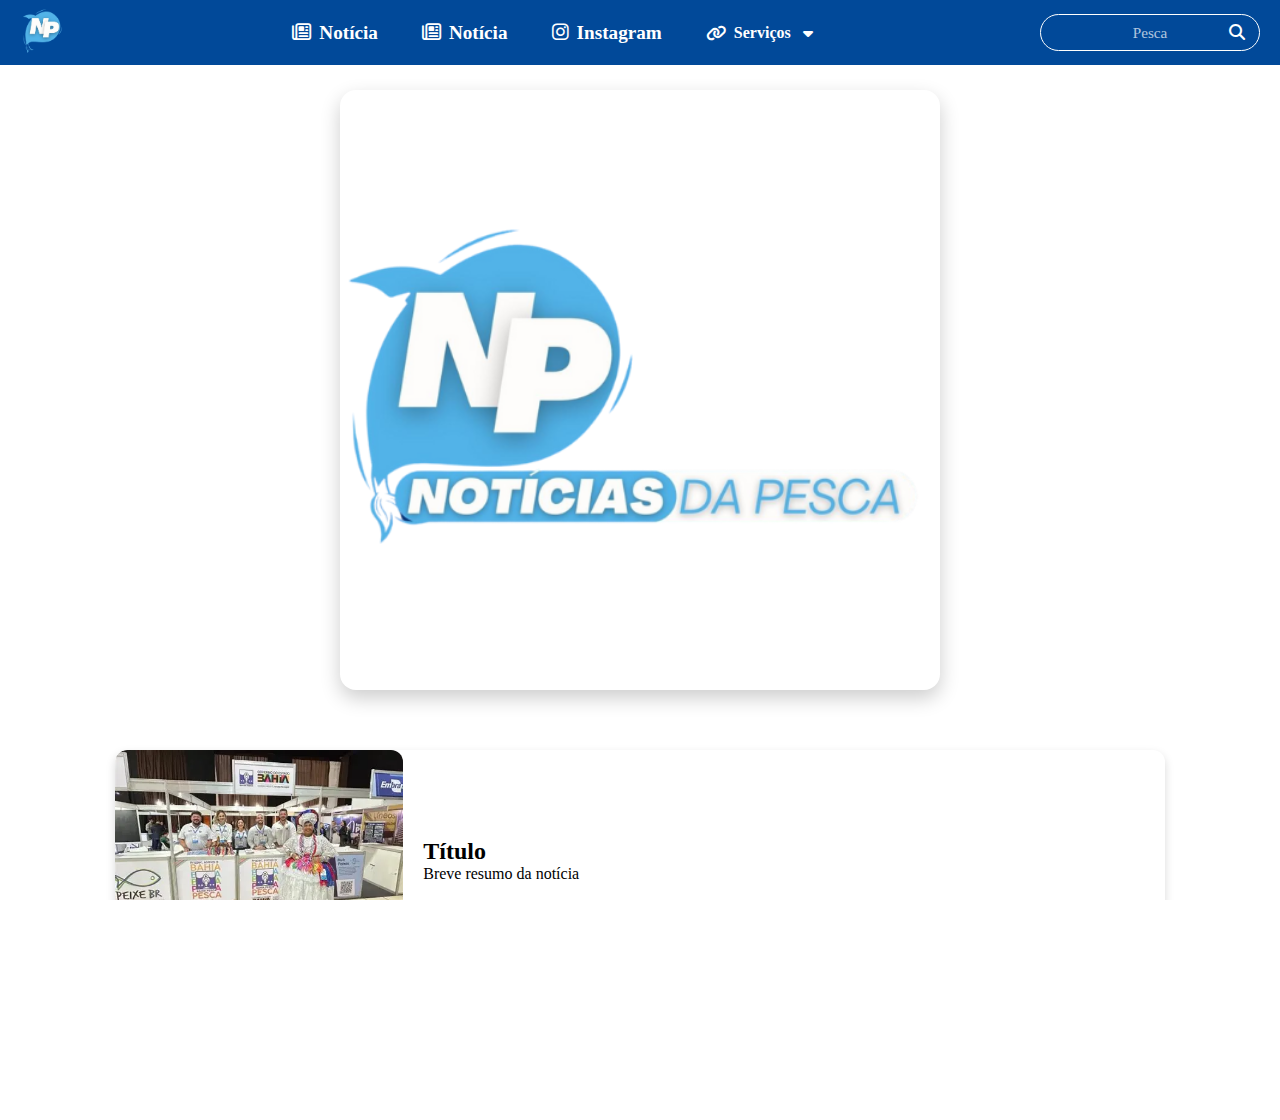
<file: index.html>
<!DOCTYPE html>
<html lang="Pt-br">
<head>
    <meta charset="UTF-8">
    <meta name="viewport" content="width=device-width, initial-scale=1.0">
    <title>Notícias da Pesca</title>
    <link rel="stylesheet" href="./CSS/Home.css">
    <link rel="icon" type="img" href="./IMAGE/NP64px.png">
    <link rel="stylesheet" href="https://cdnjs.cloudflare.com/ajax/libs/font-awesome/6.4.0/css/all.min.css" />
</head>

<body>
    
    <header class="cabecalho">

        <div class="logo-container">
            <a href="index.html" class="logo">
                <img src="./IMAGE/LogoNp-Noticias-da-Pesca-minimalista.png" alt="Np Logo" class="logo">
            </a>
        </div>

        <nav class="menu">

            <a href=""><i class="fa-regular fa-newspaper"></i>Notícia</a>
            <a href=""><i class="fa-regular fa-newspaper"></i>Notícia</a>
            <a href="https://www.instagram.com/noticiasdapesca/" target="_blank"><i class="fa-brands fa-instagram"></i>Instagram</a>

            <div class="menu-servico">

                <button class="servicos">
                    <i class="fa-solid fa-link"></i> Serviços <i class="fa-solid fa-caret-down"></i>
                </button>

                <ul class="submenu-servicos">

                        <li><a href="https://meu.inss.gov.br/#/login" target="_blank">INSS</a></li>
                        <li><a href="https://pesqbrasil-pescadorprofissional.agro.gov.br/" target="_blank">PesqBrasil</a></li>
                </ul>

            </div>
        </nav>

        <div class="barra-pesquisa">

            <input type="text" id="pesquisa" autocomplete="off">
            <span id="placeholder-animado" class="placeholder-animado">
            </span>
            <button onclick="pesquisar()">
                <i class="fas fa-search"></i>
            </button>

        </div>

        <!-- Links mobile INSS e PesqBrasil -->
        <nav class="links-mobile">
            <a href="https://meu.inss.gov.br/#/login" target="_blank">INSS</a>
            <a href="https://pesqbrasil-pescadorprofissional.agro.gov.br/" target="_blank">PesqBrasil</a>
        </nav>


    </header>

    <main>
        
        <a href="noticia1.html">
            <section class="card-principal">
                <div class="conteudo">
                    <div class="principal">
                        <img src="./IMAGE/Logo Np - Noticias da Pesca (Completo).png" alt="Notícia">
                        <div class="conteudo-card">
                            <h2>Bem-vindos ao NP – Notícias da Pesca</h2>
                        </div>
                    </div>    
                </div>
            </section>
        </a>

        <section class="cards">

            <div class="card">
                <img src="./IMAGE/OIP (1).webp" alt="Notícia">
                <div class="conteudo-card">
                    <h2>Título</h2>
                    <p>Breve resumo da notícia</p>
                </div>
            </div>

        </section>

    </main>

    <footer id="rodapé">

        <div class="conteudo-rodape">
            <img src="./IMAGE/Logo Np - Noticias da Pesca (Completo).png" alt="Logo " class="logo-rodape">

            <ul class="rodape-links">
                <li><a href="sobre.html"><i class="fa-solid fa-fish"></i> Sobre Nós</a></li>
            </ul>
        </div>

    </footer>
    
<!--JS-->

<Script src="./JS/Menu.js"></Script>
<script src="./JS/BarraPesquisa.js"></script>
<script src="./JS/Pesquisa.js"></script>

</body>
</html>
</file>
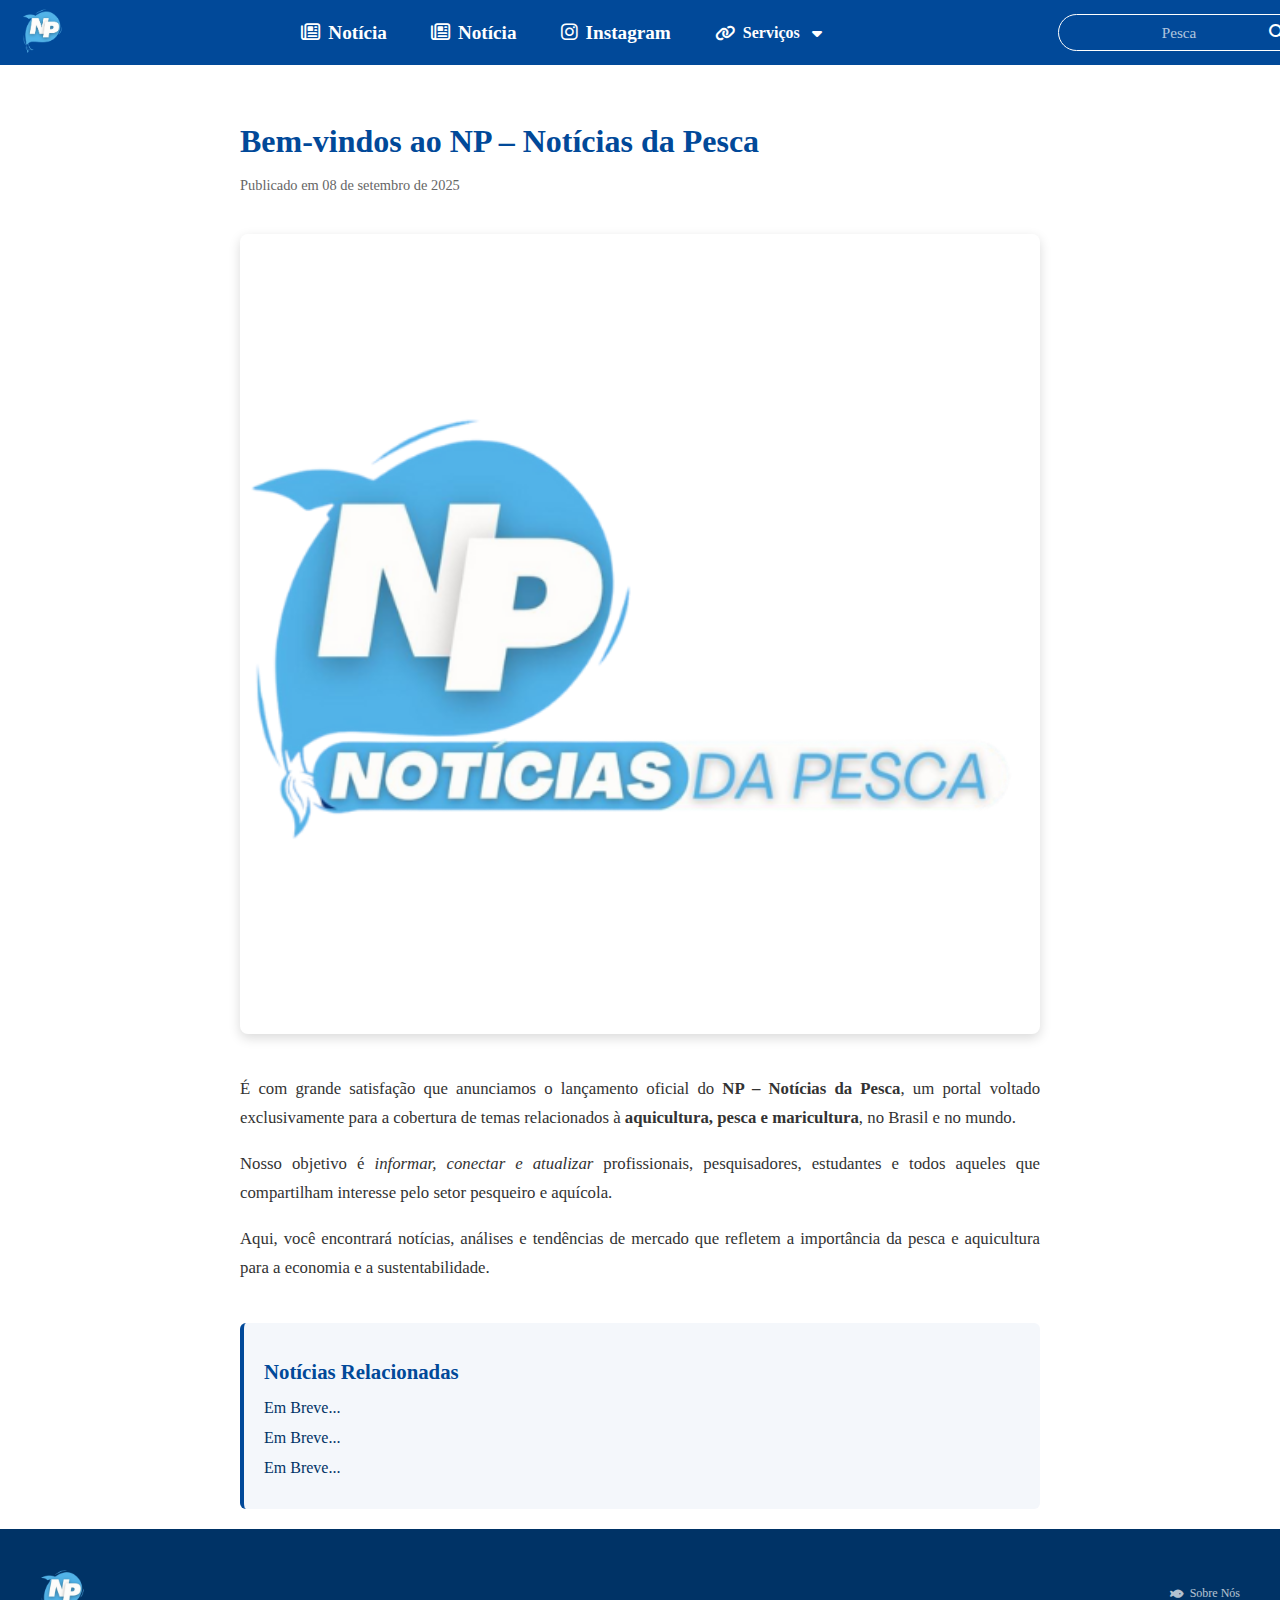
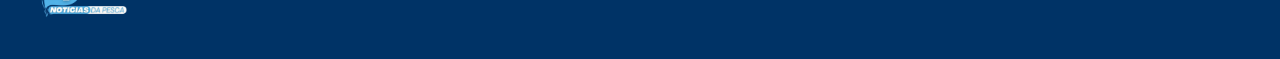
<file: noticia1.html>
<!DOCTYPE html>
<html lang="Pt-br">
<head>
    <meta charset="UTF-8">
    <meta name="viewport" content="width=device-width, initial-scale=1.0">
    <title>Notícias da Pesca</title>
    <link rel="stylesheet" href="./CSS/paginas.css">
    <link rel="icon" type="img" href="./IMAGE/NP64px.png">
    <link rel="stylesheet" href="https://cdnjs.cloudflare.com/ajax/libs/font-awesome/6.4.0/css/all.min.css" />
</head>

<body>
    
    <header class="cabecalho">

        <div class="logo-container">
            <a href="index.html" class="logo">
                <img src="./IMAGE/LogoNp-Noticias-da-Pesca-minimalista.png" alt="Np Logo" class="logo">
            </a>
        </div>

        <nav class="menu">

            <a href=""><i class="fa-regular fa-newspaper"></i>Notícia</a>
            <a href=""><i class="fa-regular fa-newspaper"></i>Notícia</a>
            <a href="https://www.instagram.com/noticiasdapesca/" target="_blank"><i class="fa-brands fa-instagram"></i>Instagram</a>

            <div class="menu-servico">

                <button class="servicos">
                    <i class="fa-solid fa-link"></i> Serviços <i class="fa-solid fa-caret-down"></i>
                </button>

                <ul class="submenu-servicos">

                        <li><a href="https://meu.inss.gov.br/#/login" target="_blank">INSS</a></li>
                        <li><a href="https://pesqbrasil-pescadorprofissional.agro.gov.br/" target="_blank">PesqBrasil</a></li>
                </ul>

            </div>
        </nav>

        <div class="barra-pesquisa">

            <input type="text" id="pesquisa" autocomplete="off">
            <span id="placeholder-animado" class="placeholder-animado">
            </span>
            <button onclick="pesquisar()">
                <i class="fas fa-search"></i>
            </button>

        </div>

        <!-- Links mobile INSS e PesqBrasil -->
        <nav class="links-mobile">
            <a href="https://meu.inss.gov.br/#/login" target="_blank">INSS</a>
            <a href="https://pesqbrasil-pescadorprofissional.agro.gov.br/" target="_blank">PesqBrasil</a>
        </nav>


    </header>

    <main>

        <!-- Conteúdo da Notícia -->
        <article class="noticia">
            <h1 class="titulo-noticia">Bem-vindos ao NP – Notícias da Pesca</h1>
            <p class="data-noticia">Publicado em 08 de setembro de 2025</p>

            <img src="./IMAGE/Logo Np - Noticias da Pesca (Completo).png" alt="Imagem da notícia" class="imagem-noticia">

            <div class="texto-noticia">
                <p>É com grande satisfação que anunciamos o lançamento oficial do <strong>NP – Notícias da Pesca</strong>, um portal voltado exclusivamente para a cobertura de temas relacionados à <strong>aquicultura, pesca e maricultura</strong>, no Brasil e no mundo.</p>

                <p>Nosso objetivo é <em>informar, conectar e atualizar</em> profissionais, pesquisadores, estudantes e todos aqueles que compartilham interesse pelo setor pesqueiro e aquícola.</p>

                <p>Aqui, você encontrará notícias, análises e tendências de mercado que refletem a importância da pesca e aquicultura para a economia e a sustentabilidade.</p>
            </div>
        </article>

        <!-- Seção de Notícias Relacionadas -->
        <aside class="noticias-relacionadas">
            <h2>Notícias Relacionadas</h2>
            <ul>
                <li><a href="noticia2.html">Em Breve...</a></li>
                <li><a href="noticia3.html">Em Breve...</a></li>
                <li><a href="noticia4.html">Em Breve...</a></li>
            </ul>
        </aside>

    </main>

    <footer id="rodapé">
            <div class="conteudo-rodape">
                <img src="./IMAGE/Logo Np - Noticias da Pesca (Completo).png" alt="Logo " class="logo-rodape">
                <ul class="rodape-links">
                    <li><a href="sobre.html"><i class="fa-solid fa-fish"></i> Sobre Nós</a></li>
                </ul>
            </div>
    </footer>


<script src="./JS/Menu.js"></script>
<script src="./JS/Pesquisa.js"></script>
<script src="./JS/BarraPesquisa.js"></script>

</body>
</html>
</file>
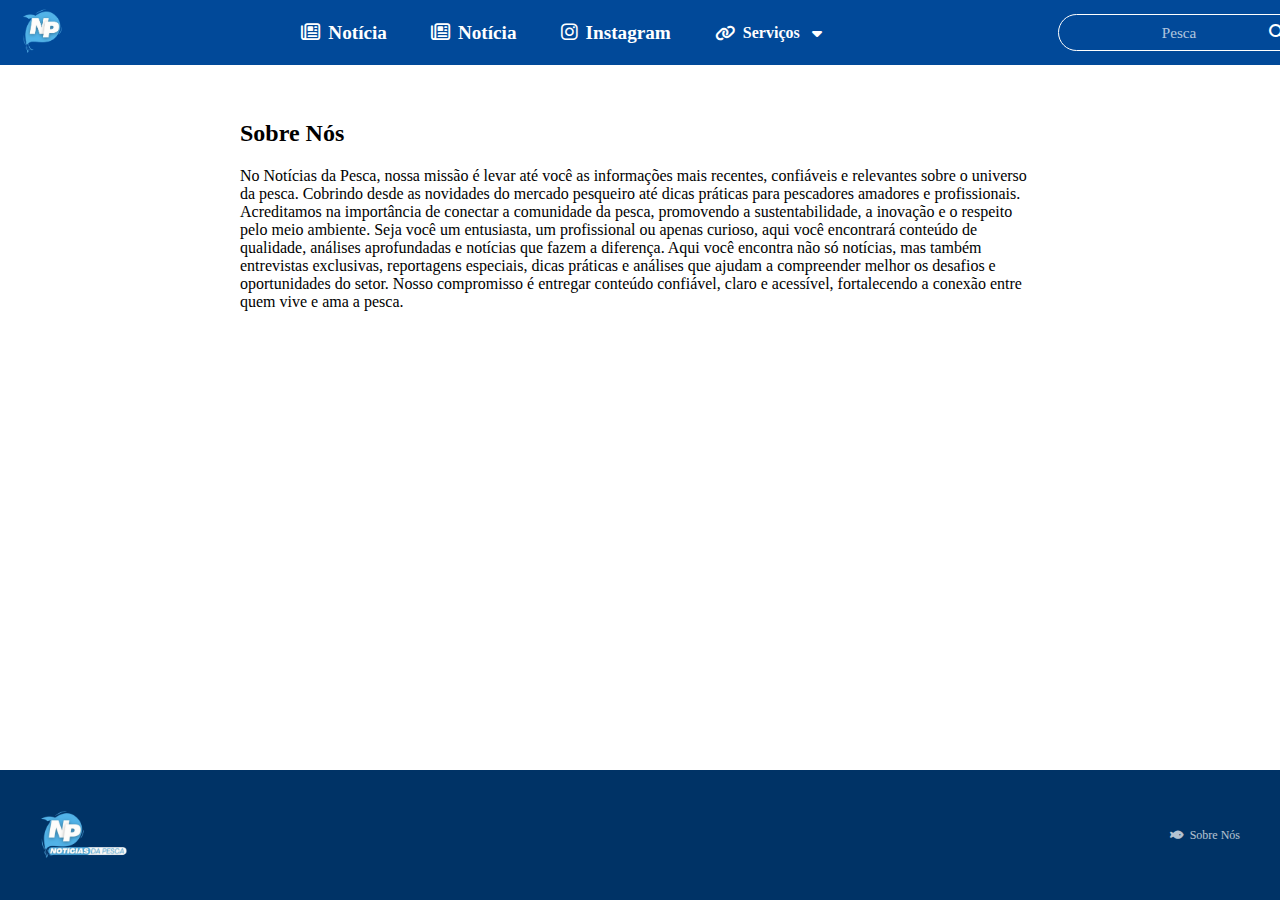
<file: sobre.html>
<!DOCTYPE html>
<html lang="Pt-br">
<head>
    <meta charset="UTF-8">
    <meta name="viewport" content="width=device-width, initial-scale=1.0">
    <title>Notícias da Pesca</title>
    <link rel="stylesheet" href="./CSS/paginas.css">
    <link rel="icon" type="img" href="./IMAGE/NP64px.png">
    <link rel="stylesheet" href="https://cdnjs.cloudflare.com/ajax/libs/font-awesome/6.4.0/css/all.min.css" />
</head>

<body>
    
    <header class="cabecalho">

        <div class="logo-container">
            <a href="index.html" class="logo">
                <img src="./IMAGE/LogoNp-Noticias-da-Pesca-minimalista.png" alt="Np Logo" class="logo">
            </a>
        </div>

        <nav class="menu">

            <a href=""><i class="fa-regular fa-newspaper"></i>Notícia</a>
            <a href=""><i class="fa-regular fa-newspaper"></i>Notícia</a>
            <a href="https://www.instagram.com/noticiasdapesca/" target="_blank"><i class="fa-brands fa-instagram"></i>Instagram</a>

            <div class="menu-servico">

                <button class="servicos">
                    <i class="fa-solid fa-link"></i> Serviços <i class="fa-solid fa-caret-down"></i>
                </button>

                <ul class="submenu-servicos">

                        <li><a href="https://meu.inss.gov.br/#/login" target="_blank">INSS</a></li>
                        <li><a href="https://pesqbrasil-pescadorprofissional.agro.gov.br/" target="_blank">PesqBrasil</a></li>
                </ul>

            </div>
        </nav>

        <div class="barra-pesquisa">

            <input type="text" id="pesquisa" autocomplete="off">
            <span id="placeholder-animado" class="placeholder-animado">
            </span>
            <button onclick="pesquisar()">
                <i class="fas fa-search"></i>
            </button>

        </div>

        <!-- Links mobile INSS e PesqBrasil -->
        <nav class="links-mobile">
            <a href="https://meu.inss.gov.br/#/login" target="_blank">INSS</a>
            <a href="https://pesqbrasil-pescadorprofissional.agro.gov.br/" target="_blank">PesqBrasil</a>
        </nav>


    </header>

    <main>
        <section class="sobre-nos">
            <h2>Sobre Nós</h2>
        
                <p>
                    No Notícias da Pesca, nossa missão é levar até você as informações mais recentes, confiáveis e relevantes sobre o universo da pesca. Cobrindo desde as novidades do mercado pesqueiro até dicas práticas para pescadores amadores e profissionais.

                    Acreditamos na importância de conectar a comunidade da pesca, promovendo a sustentabilidade, a inovação e o respeito pelo meio ambiente. Seja você um entusiasta, um profissional ou apenas curioso, aqui você encontrará conteúdo de qualidade, análises aprofundadas e notícias que fazem a diferença.

                     Aqui você encontra não só notícias, mas também entrevistas exclusivas, reportagens especiais, dicas práticas e análises que ajudam a compreender melhor os desafios e oportunidades do setor.

                    Nosso compromisso é entregar conteúdo confiável, claro e acessível, fortalecendo a conexão entre quem vive e ama a pesca.
                </p>
        </section>
    </main>


        <footer id="rodapé">

            <div class="conteudo-rodape">
                <img src="./IMAGE/Logo Np - Noticias da Pesca (Completo).png" alt="Logo " class="logo-rodape">

                <ul class="rodape-links">

                    <li><a href="sobre.html"><i class="fa-solid fa-fish"></i> Sobre Nós</a></li>
                </ul>

            </div>

        </footer>

    </main>
    
<!--JS-->

<Script src="./JS/Menu.js"></Script>
<script src="./JS/BarraPesquisa.js"></script>
<script src="./JS/Pesquisa.js"></script>

</body>
</html>
</file>
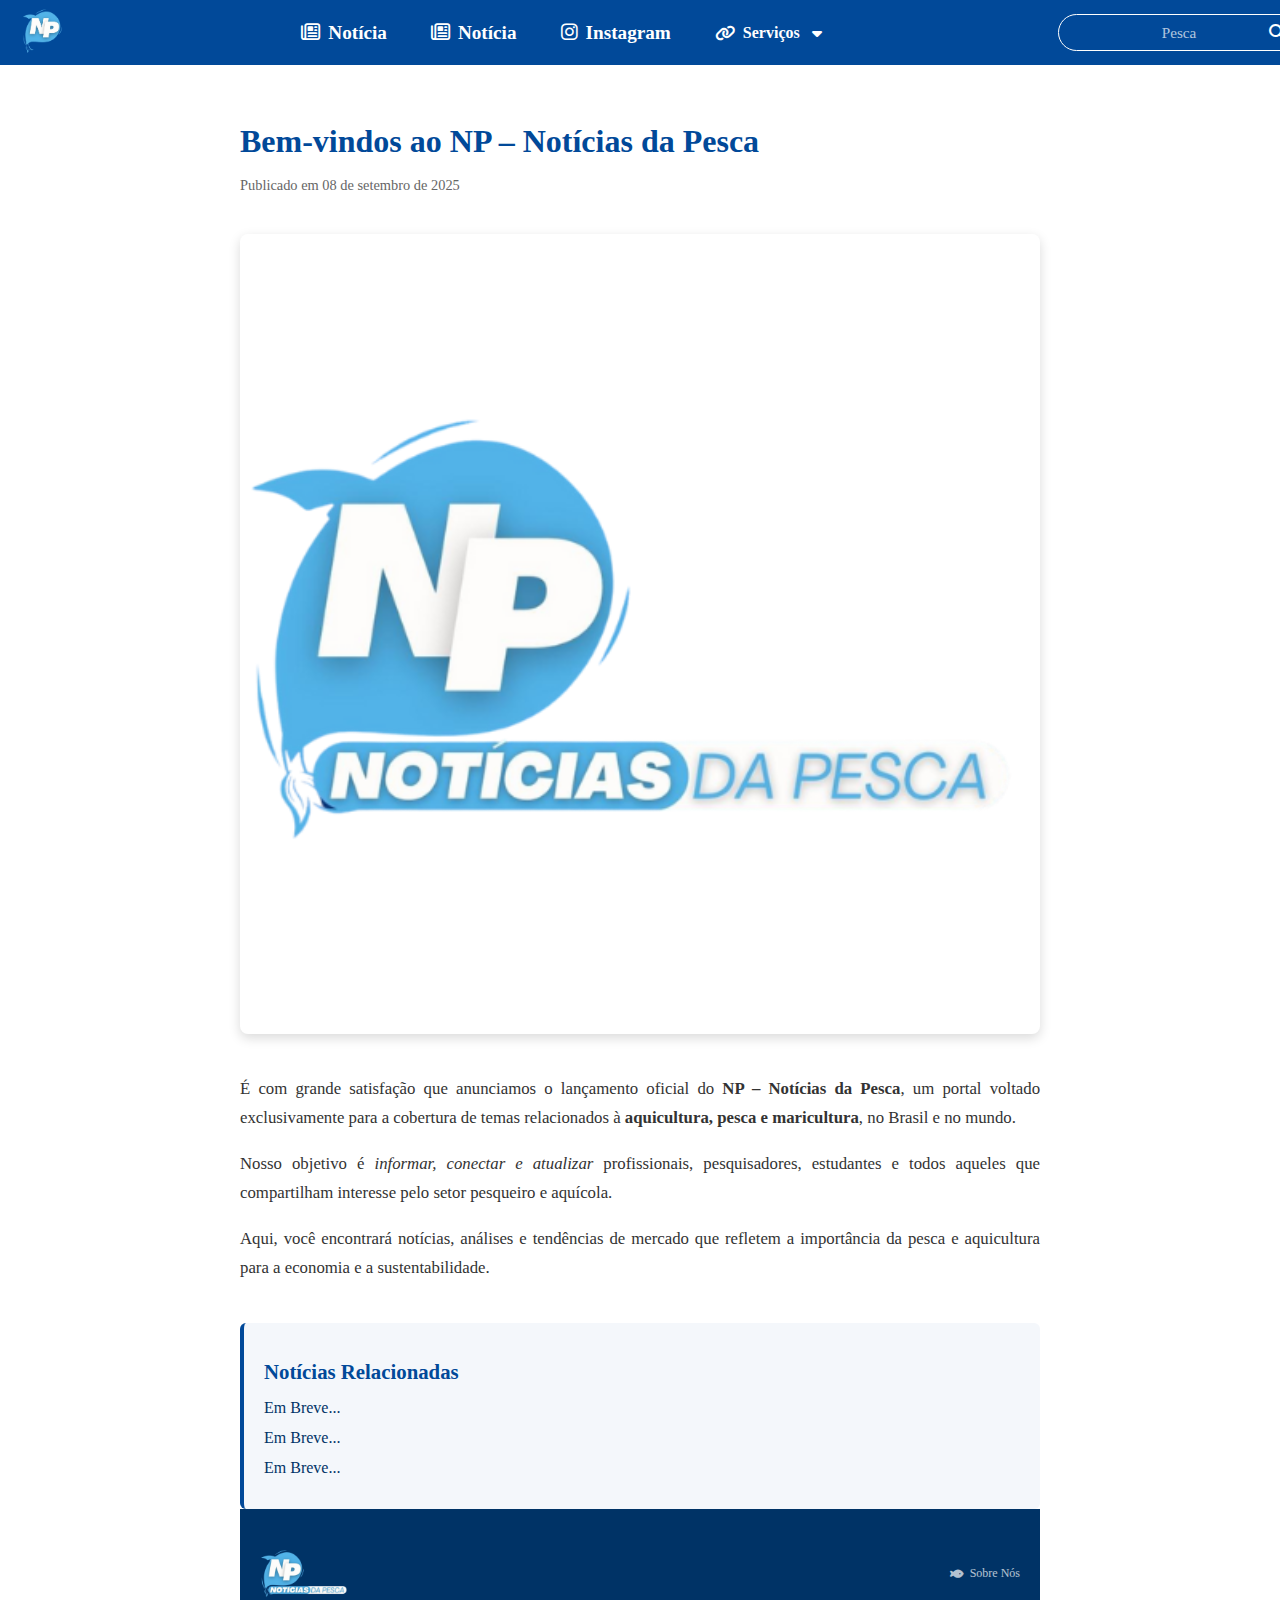
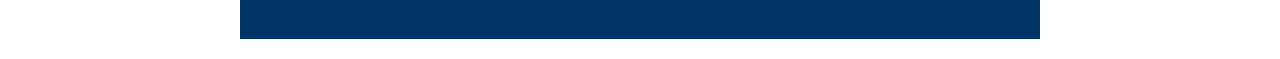
<file: HTML-PAGINAS/noticia1.html>
<!DOCTYPE html>
<html lang="Pt-br">
<head>
    <meta charset="UTF-8">
    <meta name="viewport" content="width=device-width, initial-scale=1.0">
    <title>Notícias da Pesca</title>
    <link rel="stylesheet" href="../CSS/paginas.css">
    <link rel="icon" type="img" href="../IMAGE/NP64px.png">
    <link rel="stylesheet" href="https://cdnjs.cloudflare.com/ajax/libs/font-awesome/6.4.0/css/all.min.css" />
</head>

<body>
    
    <header class="cabecalho">

        <div class="logo-container">
            <a href="../index.html" class="logo">
                <img src="../IMAGE/LogoNp-Noticias-da-Pesca-minimalista.png" alt="Np Logo" class="logo">
            </a>
        </div>

        <nav class="menu">

            <a href=""><i class="fa-regular fa-newspaper"></i>Notícia</a>
            <a href=""><i class="fa-regular fa-newspaper"></i>Notícia</a>
            <a href="https://www.instagram.com/noticiasdapesca/" target="_blank"><i class="fa-brands fa-instagram"></i>Instagram</a>

            <div class="menu-servico">

                <button class="servicos">
                    <i class="fa-solid fa-link"></i> Serviços <i class="fa-solid fa-caret-down"></i>
                </button>

                <ul class="submenu-servicos">

                        <li><a href="https://meu.inss.gov.br/#/login" target="_blank">INSS</a></li>
                        <li><a href="https://pesqbrasil-pescadorprofissional.agro.gov.br/" target="_blank">PesqBrasil</a></li>
                </ul>

            </div>
        </nav>

        <div class="barra-pesquisa">

            <input type="text" id="pesquisa" autocomplete="off">
            <span id="placeholder-animado" class="placeholder-animado">
            </span>
            <button onclick="pesquisar()">
                <i class="fas fa-search"></i>
            </button>

        </div>

        <!-- Links mobile INSS e PesqBrasil -->
        <nav class="links-mobile">
            <a href="https://meu.inss.gov.br/#/login" target="_blank">INSS</a>
            <a href="https://pesqbrasil-pescadorprofissional.agro.gov.br/" target="_blank">PesqBrasil</a>
        </nav>


    </header>

    <main>

        <!-- Conteúdo da Notícia -->
        <article class="noticia">
            <h1 class="titulo-noticia">Bem-vindos ao NP – Notícias da Pesca</h1>
            <p class="data-noticia">Publicado em 08 de setembro de 2025</p>

            <img src="../IMAGE/Logo Np - Noticias da Pesca (Completo).png" alt="Imagem da notícia" class="imagem-noticia">

            <div class="texto-noticia">
                <p>É com grande satisfação que anunciamos o lançamento oficial do <strong>NP – Notícias da Pesca</strong>, um portal voltado exclusivamente para a cobertura de temas relacionados à <strong>aquicultura, pesca e maricultura</strong>, no Brasil e no mundo.</p>

                <p>Nosso objetivo é <em>informar, conectar e atualizar</em> profissionais, pesquisadores, estudantes e todos aqueles que compartilham interesse pelo setor pesqueiro e aquícola.</p>

                <p>Aqui, você encontrará notícias, análises e tendências de mercado que refletem a importância da pesca e aquicultura para a economia e a sustentabilidade.</p>
            </div>
        </article>

        <!-- Seção de Notícias Relacionadas -->
        <aside class="noticias-relacionadas">
            <h2>Notícias Relacionadas</h2>
            <ul>
                <li><a href="noticia2.html">Em Breve...</a></li>
                <li><a href="noticia3.html">Em Breve...</a></li>
                <li><a href="noticia4.html">Em Breve...</a></li>
            </ul>
        </aside>

        <!-- Rodapé já existente -->
        <footer id="rodapé">
            <div class="conteudo-rodape">
                <img src="../IMAGE/Logo Np - Noticias da Pesca (Completo).png" alt="Logo " class="logo-rodape">
                <ul class="rodape-links">
                    <li><a href="../HTML/sobre.html"><i class="fa-solid fa-fish"></i> Sobre Nós</a></li>
                </ul>
            </div>
        </footer>

    </main>


<script src="../JS/Menu.js"></script>
<script src="../JS/Pesquisa.js"></script>
<script src="../JS/BarraPesquisa.js"></script>

</body>
</html>
</file>
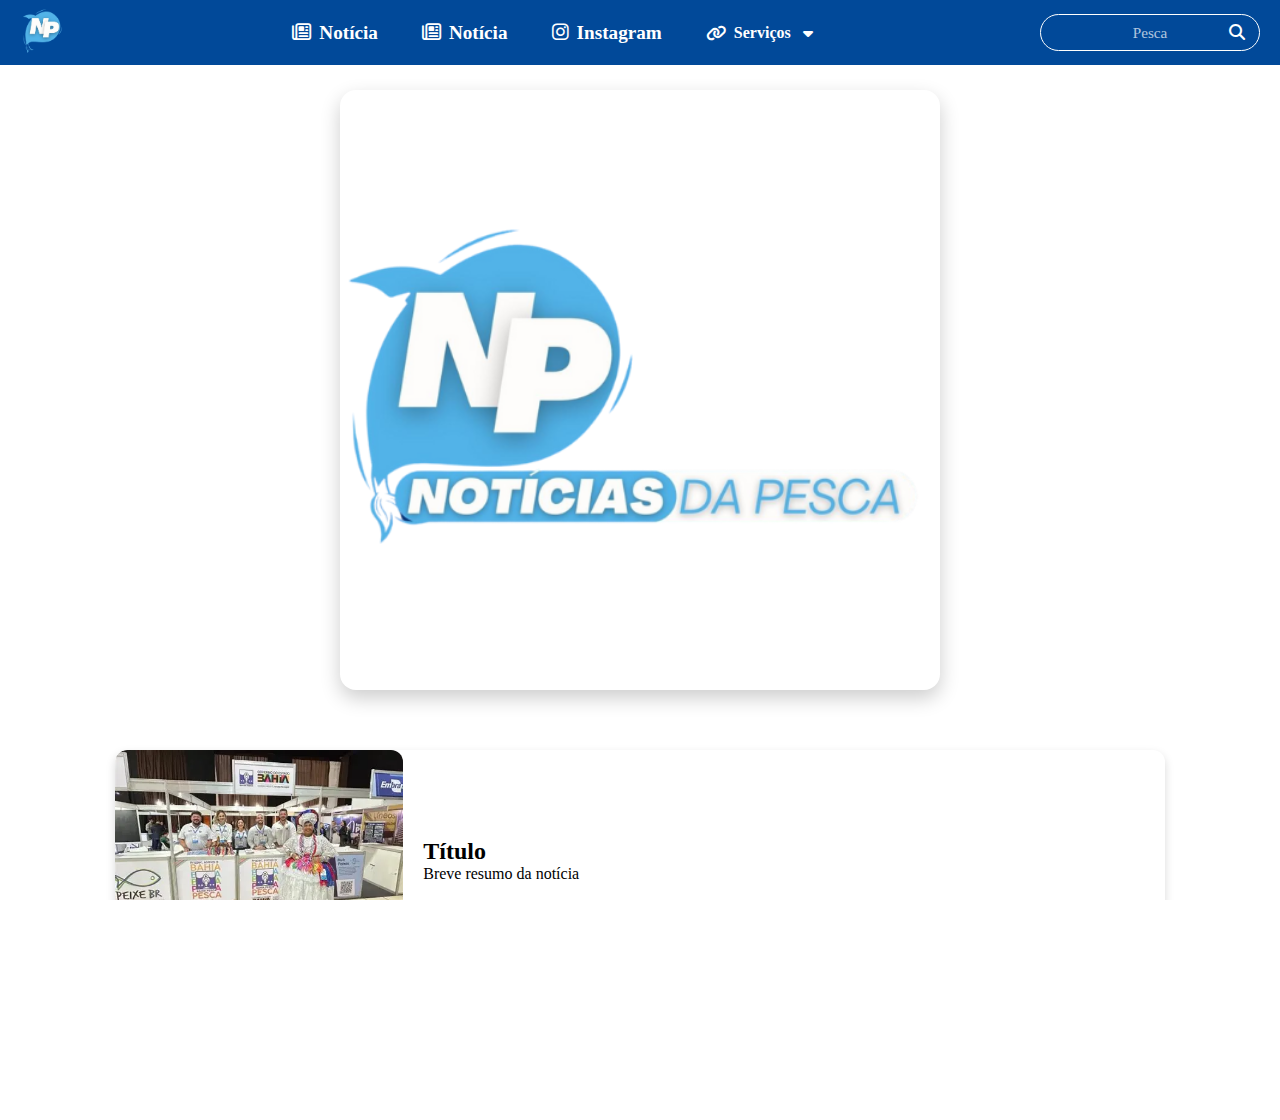
<file: HTML/home.html>
<!DOCTYPE html>
<html lang="Pt-br">
<head>
    <meta charset="UTF-8">
    <meta name="viewport" content="width=device-width, initial-scale=1.0">
    <title>Notícias da Pesca</title>
    <link rel="stylesheet" href="../CSS/Home.css">
    <link rel="icon" type="img" href="../IMAGE/NP64px.png">
    <link rel="stylesheet" href="https://cdnjs.cloudflare.com/ajax/libs/font-awesome/6.4.0/css/all.min.css" />
</head>

<body>
    
    <header class="cabecalho">

        <div class="logo-container">
            <a href="../HTML/Home.html" class="logo">
                <img src="../IMAGE/LogoNp-Noticias-da-Pesca-minimalista.png" alt="Np Logo" class="logo">
            </a>
        </div>

        <nav class="menu">

            <a href=""><i class="fa-regular fa-newspaper"></i>Notícia</a>
            <a href=""><i class="fa-regular fa-newspaper"></i>Notícia</a>
            <a href="https://www.instagram.com/noticiasdapesca/" target="_blank"><i class="fa-brands fa-instagram"></i>Instagram</a>

            <div class="menu-servico">

                <button class="servicos">
                    <i class="fa-solid fa-link"></i> Serviços <i class="fa-solid fa-caret-down"></i>
                </button>

                <ul class="submenu-servicos">

                        <li><a href="https://meu.inss.gov.br/#/login" target="_blank">INSS</a></li>
                        <li><a href="https://pesqbrasil-pescadorprofissional.agro.gov.br/" target="_blank">PesqBrasil</a></li>
                </ul>

            </div>
        </nav>

        <div class="barra-pesquisa">

            <input type="text" id="pesquisa" autocomplete="off">
            <span id="placeholder-animado" class="placeholder-animado">
            </span>
            <button onclick="pesquisar()">
                <i class="fas fa-search"></i>
            </button>

        </div>

        <!-- Links mobile INSS e PesqBrasil -->
        <nav class="links-mobile">
            <a href="https://meu.inss.gov.br/#/login" target="_blank">INSS</a>
            <a href="https://pesqbrasil-pescadorprofissional.agro.gov.br/" target="_blank">PesqBrasil</a>
        </nav>


    </header>

    <main>
        
        <a href="../HTML-PAGINAS/noticia1.html">
            <section class="card-principal">
                <div class="conteudo">
                    <div class="principal">
                        <img src="../IMAGE/Logo Np - Noticias da Pesca (Completo).png" alt="Notícia">
                        <div class="conteudo-card">
                            <h2>Bem-vindos ao NP – Notícias da Pesca</h2>
                        </div>
                    </div>    
                </div>
            </section>
        </a>

        <section class="cards">

            <div class="card">
                <img src="../IMAGE/OIP (1).webp" alt="Notícia">
                <div class="conteudo-card">
                    <h2>Título</h2>
                    <p>Breve resumo da notícia</p>
                </div>
            </div>

        </section>


        <footer id="rodapé">

            <div class="conteudo-rodape">
                <img src="../IMAGE/Logo Np - Noticias da Pesca (Completo).png" alt="Logo " class="logo-rodape">

                <ul class="rodape-links">

                    <li><a href="../HTML/sobre.html"><i class="fa-solid fa-fish"></i> Sobre Nós</a></li>
                </ul>

            </div>

        </footer>

    </main>
    
<!--JS-->

<Script src="../JS/Menu.js"></Script>
<script src="../JS/BarraPesquisa.js"></script>
<script src="../JS/Pesquisa.js"></script>

</body>
</html>
</file>
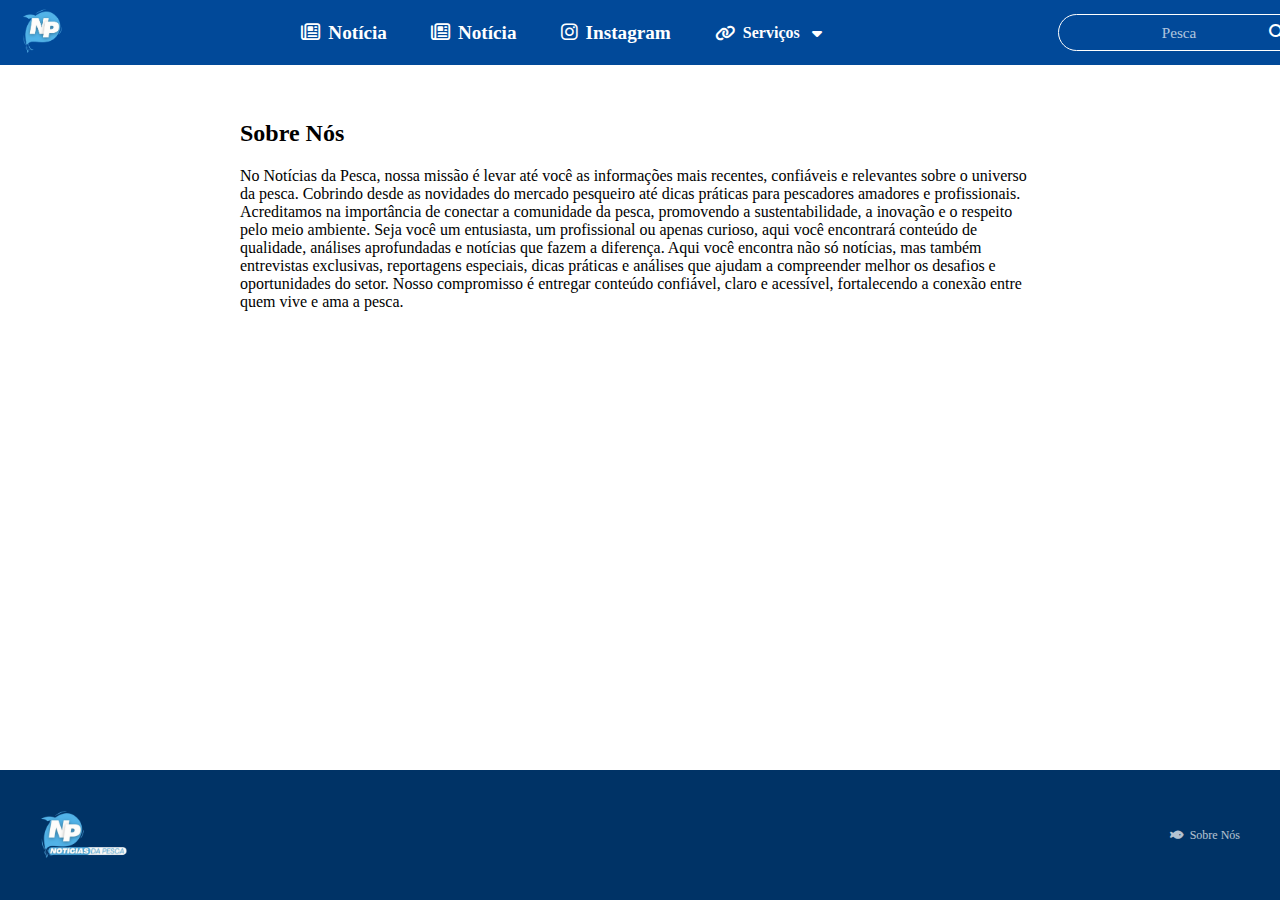
<file: HTML/sobre.html>
<!DOCTYPE html>
<html lang="Pt-br">
<head>
    <meta charset="UTF-8">
    <meta name="viewport" content="width=device-width, initial-scale=1.0">
    <title>Notícias da Pesca</title>
    <link rel="stylesheet" href="../CSS/paginas.css">
    <link rel="icon" type="img" href="../IMAGE/NP64px.png">
    <link rel="stylesheet" href="https://cdnjs.cloudflare.com/ajax/libs/font-awesome/6.4.0/css/all.min.css" />
</head>

<body>
    
    <header class="cabecalho">

        <div class="logo-container">
            <a href="../HTML/Home.html" class="logo">
                <img src="../IMAGE/LogoNp-Noticias-da-Pesca-minimalista.png" alt="Np Logo" class="logo">
            </a>
        </div>

        <nav class="menu">

            <a href=""><i class="fa-regular fa-newspaper"></i>Notícia</a>
            <a href=""><i class="fa-regular fa-newspaper"></i>Notícia</a>
            <a href="https://www.instagram.com/noticiasdapesca/" target="_blank"><i class="fa-brands fa-instagram"></i>Instagram</a>

            <div class="menu-servico">

                <button class="servicos">
                    <i class="fa-solid fa-link"></i> Serviços <i class="fa-solid fa-caret-down"></i>
                </button>

                <ul class="submenu-servicos">

                        <li><a href="https://meu.inss.gov.br/#/login" target="_blank">INSS</a></li>
                        <li><a href="https://pesqbrasil-pescadorprofissional.agro.gov.br/" target="_blank">PesqBrasil</a></li>
                </ul>

            </div>
        </nav>

        <div class="barra-pesquisa">

            <input type="text" id="pesquisa" autocomplete="off">
            <span id="placeholder-animado" class="placeholder-animado">
            </span>
            <button onclick="pesquisar()">
                <i class="fas fa-search"></i>
            </button>

        </div>

        <!-- Links mobile INSS e PesqBrasil -->
        <nav class="links-mobile">
            <a href="https://meu.inss.gov.br/#/login" target="_blank">INSS</a>
            <a href="https://pesqbrasil-pescadorprofissional.agro.gov.br/" target="_blank">PesqBrasil</a>
        </nav>


    </header>

    <main>
        <section class="sobre-nos">
            <h2>Sobre Nós</h2>
        
                <p>
                    No Notícias da Pesca, nossa missão é levar até você as informações mais recentes, confiáveis e relevantes sobre o universo da pesca. Cobrindo desde as novidades do mercado pesqueiro até dicas práticas para pescadores amadores e profissionais.

                    Acreditamos na importância de conectar a comunidade da pesca, promovendo a sustentabilidade, a inovação e o respeito pelo meio ambiente. Seja você um entusiasta, um profissional ou apenas curioso, aqui você encontrará conteúdo de qualidade, análises aprofundadas e notícias que fazem a diferença.

                     Aqui você encontra não só notícias, mas também entrevistas exclusivas, reportagens especiais, dicas práticas e análises que ajudam a compreender melhor os desafios e oportunidades do setor.

                    Nosso compromisso é entregar conteúdo confiável, claro e acessível, fortalecendo a conexão entre quem vive e ama a pesca.
                </p>
        </section>
    </main>


        <footer id="rodapé">

            <div class="conteudo-rodape">
                <img src="../IMAGE/Logo Np - Noticias da Pesca (Completo).png" alt="Logo " class="logo-rodape">

                <ul class="rodape-links">

                    <li><a href="../HTML/sobre.html"><i class="fa-solid fa-fish"></i> Sobre Nós</a></li>
                </ul>

            </div>

        </footer>

    </main>
    
<!--JS-->

<Script src="../JS/Menu.js"></Script>
<script src="../JS/BarraPesquisa.js"></script>
<script src="../JS/Pesquisa.js"></script>

</body>
</html>
</file>
<file: CSS/paginas.css>
html, body {
  margin: 0;
  padding: 0;
  width: 100%;
  height: 100%;
  box-sizing: border-box;
}


body {
  display: flex;
  flex-direction: column;
  min-height: 100vh;
  margin: 0;
}

/* ==================== CABEÇALHO (DESKTOP) ==================== */
.links-mobile {

  display: none;
}

.cabecalho {
  display: flex;
  position: fixed;
  align-items: center;
  justify-content: space-between;
  padding:0 20px;
  height: 65px;
  width: 100%;
  top: 0;
  left: 0;
  gap: 20px;
  z-index: 1100;
  background-color: #014999;
}

.logo-container {
  display: block;
  width: auto;
}

.logo-container img {
  max-width: 250px;
  height: auto;
}

.logo {
  height: 50px;
  width: 45px;
  max-width: 100%;
  display: block;
}

/* Menu desktop */
.menu {
  display: flex;
  gap: 20px;
  align-items: center;
}

.menu a {
  display: flex;
  color: #fff;
  font-size: 1.2rem;
  font-weight: 700;
  text-decoration: none;
  align-items: center;
  gap: 8px;
  padding: 6px 12px;
  border-radius: 5px;
  transition: background-color 0.1s ease, transform 0.2s ease;
}

.menu a:hover {
  background-color: rgba(255, 255, 255, 0.2);
  transform: scale(1.1);
}

.menu-servico {
  display: inline-block;
  position: relative;
}

.menu-servico:hover > .servicos {
  background-color: rgba(255, 255, 255, 0.2);
  transform: scale(1.1);
}

.menu-servico:hover > .servicos i.fa-caret-down {
  transform: rotate(180deg);
}

.menu-servico:hover .submenu-servicos {
  max-height: 120px;
  opacity: 1;
  pointer-events: auto;
}

.servicos {
  display: flex;
  color: #fff;
  background: none;
  border: none;
  font: inherit;
  font-size: 1rem;
  font-weight: 700;
  align-items: center;
  cursor: pointer;
  gap: 8px;
  padding: 6px 12px;
  border-radius: 5px;
  transition: background-color 0.1s ease, transform 0.2s ease;
}

.servicos i.fa-caret-down {
  margin-left: 4px;
  transition: transform 0.1s ease;
}

.submenu-servicos {
  display: flex;
  position: absolute;
  overflow: hidden;
  top: 100%;
  left: 0;
  right: 0;
  max-height: 0;
  pointer-events: none;
  box-shadow: 0 8px 16px rgba(0, 0, 0, 0.2);
  background-color: rgba(0, 74, 153, 0.9);
  opacity: 0;
  gap: 15px;
  padding: 12px 25px;
  justify-content: center;
  white-space: nowrap;
  z-index: 1000;
  border-radius: 6px;
  min-width: 300px;
}

.submenu-servicos li {
  list-style: none;
}

.submenu-servicos li a {
  display: block;
  color: #fff;
  white-space: nowrap;
  padding: 10px 20px;
  font-size: 1rem;
  border-radius: 4px;
  transition: background-color 0.1s ease;
}

.submenu-servicos li a:hover {
  background-color: rgba(255, 255, 255, 0.2);
}


/*============ Barra de Pesquisa ====================*/
.barra-pesquisa {
  display: flex;
  position: relative;
  border: 1px solid #fff;
  border-radius: 30px;
  background-color: transparent;
  align-items: center;
  padding: 4px 10px;
  width: 100%;
  max-width: 220px;
  flex-shrink: 0;
}

.barra-pesquisa input {
  background: transparent;
  position: relative;
  color: #fff;
  font-size: 0.95rem;
  border: none;
  outline: none;
  width: 100%;
  padding: 5px 8px;
  z-index: 2;
}

.barra-pesquisa button {
  background: transparent;
  position: relative;
  border: none;
  cursor: pointer;
  color: #fff;
  font-size: 1rem;
  padding: 4px;
  z-index: 2;
}

.placeholder-animado {
  position: absolute;
  left: 50%;
  top: 50%;
  transform: translate(-50%, -50%);
  color: rgba(255, 255, 255, 0.7);
  pointer-events: none;
  font-size: 0.95rem;
  user-select: none;
  transition: opacity 0.5s ease-in-out;
  z-index: 3;
}


/* ==================== PÁGINA DE NOTÍCIA ==================== */
main {
  flex: 1;
  margin-top: 80px; 
  padding: 20px;
  max-width: 800px;
  margin-left: auto;
  margin-right: auto;
}

/* Título e meta */
.titulo-noticia {
  font-size: 2rem;
  font-weight: bold;
  color: #014999;
  margin-bottom: 10px;
  line-height: 1.3;
}

.data-noticia {
  font-size: 0.9rem;
  color: #666;
  margin-bottom: 20px;
}

/* Imagem principal */
.imagem-noticia {
  width: 100%;
  height: auto;
  border-radius: 8px;
  margin: 20px 0;
  box-shadow: 0 4px 12px rgba(0,0,0,0.15);
}

/* Corpo do texto */
.texto-noticia {
  font-size: 1.05rem;
  line-height: 1.7;
  color: #333;
}

.texto-noticia p {
  margin-bottom: 18px;
  text-align: justify;
}

/* Notícias relacionadas */
.noticias-relacionadas {
  margin-top: 40px;
  padding: 20px;
  background: #f4f7fb;
  border-left: 4px solid #014999;
  border-radius: 6px;
}

.noticias-relacionadas h2 {
  font-size: 1.3rem;
  margin-bottom: 15px;
  color: #014999;
}

.noticias-relacionadas ul {
  list-style: none;
  padding: 0;
  margin: 0;
}

.noticias-relacionadas li {
  margin-bottom: 12px;
}

.noticias-relacionadas a {
  text-decoration: none;
  font-size: 1rem;
  color: #003366;
  transition: color 0.2s ease, padding-left 0.2s ease;
}

.noticias-relacionadas a:hover {
  color: #014999;
  padding-left: 5px;
}



/* ==================== RODAPÉ ==================== */

footer {
  background: #003366;
  color: white;
  width: 100%;       
  padding: 20px 0;
  font-size: 0.85rem;
  margin: 0;
  box-sizing: border-box;
  flex-shrink: 0;
}

.conteudo-rodape {
  max-width: 1200px;
  margin: 0 auto;
  padding: 0 20px;
  display: flex;
  justify-content: space-between;
  align-items: center;
  flex-wrap: wrap;
}

.logo-rodape {
  width: 90px;
  height: auto;
}

.rodape-links {
  display: flex;
  list-style: none;
  padding: 0;
  margin: 0;
  gap: 20px;
}

.rodape-links li a {
  display: flex;
  color: #fff;
  text-decoration: none;
  font-weight: 400;
  font-size: 0.75rem;
  align-items: center;
  gap: 6px;
  opacity: 0.7;
  transition: opacity 0.3s ease, text-decoration 0.3s ease;
}

.rodape-links li a:hover {
  opacity: 1;
  text-decoration: solid;
}


@media (max-width: 768px) {

  /* ==================== MAIN ==================== */
  main {
    padding: 150px 0px 20px;
    width: 100%;
  }

  /* ==================== CABEÇALHO ==================== */

  .cabecalho {
    flex-direction: column;
    align-items: center;
    height: auto;
    padding: 10px 0;
  }

  .logo-container img {
    max-width: 50vw;
  }


  .menu,
  .menu-servico {
    display: none;
  }

  /* Barra de pesquisa */
  .barra-pesquisa {
    margin-bottom: 10px;
  }

  /* ==================== LINKS MOBILE ==================== */
  .links-mobile {
    display: flex;
    justify-content: center; 
    gap: 15px;               
    margin-bottom: 15px;    
  }

  .links-mobile a {
    padding: 8px 12px;
    font-size: 1rem;
    color: #fff;
    background-color: rgba(0,0,0,0.2);
    border-radius: 6px;
    text-decoration: none;
    display: inline-block;
    text-align: center;
  }

  .links-mobile a:hover {
      background-color: rgba(255,255,255,0.2);
  }


  /* ==================== NOTÍCIA ==================== */
  .titulo-noticia {
    font-size: 1.6rem;
    line-height: 1.3;
    margin-bottom: 10px;
    text-align: center;
  }

  .data-noticia {
    font-size: 0.85rem;
    margin-bottom: 15px;
    text-align: center;
  }

  .imagem-noticia {
    margin: 15px 0;
    border-radius: 6px;
    width: 100%;
    height: auto;
  }

  .texto-noticia {
    font-size: 1rem;
    line-height: 1.6;
  }

  /* ==================== RELACIONADAS ==================== */
  .noticias-relacionadas {
    margin-top: 30px;
    padding: 15px;
    border-left: 3px solid #014999;
  }

  .noticias-relacionadas h2 {
    font-size: 1.1rem;
    margin-bottom: 12px;
  }

  .noticias-relacionadas a {
    font-size: 1rem;
  }

  /* ==================== RODAPÉ ==================== */
  footer {
    flex-shrink: 0;
    padding: 20px 0;
    margin-top: auto;
    width: 100%;
  }

  .conteudo-rodape {
    padding: 0 10px;
  }
}
</file>
<file: CSS/Home.css>
/* ==================== RESET ==================== */
* {
  margin: 0;
  padding: 0px;
  box-sizing: border-box;
}

html, body {
  height: 100%;
  width: 100%;
  font-family: 'Georgia', serif;
  background-color: #fff;
  color: #333;
  overflow-x: hidden;
  padding: 0;
  margin: 0;
}

body {
  display: flex;
  flex-direction: column;
  min-height: 100vh;
  margin: 0;
}

/* ==================== CABEÇALHO (DESKTOP) ==================== */
.links-mobile {

  display: none;
}

.cabecalho {
  display: flex;
  position: fixed;
  align-items: center;
  justify-content: space-between;
  padding:0 20px;
  height: 65px;
  width: 100%;
  top: 0;
  left: 0;
  gap: 20px;
  z-index: 1100;
  background-color: #014999;
}

.logo-container {
  display: block;
  width: auto;
}

.logo-container img {
  max-width: 250px;
  height: auto;
}

.logo {
  height: 50px;
  width: 45px;
  max-width: 100%;
  display: block;
}

/* Menu desktop */
.menu {
  display: flex;
  gap: 20px;
  align-items: center;
}

.menu a {
  display: flex;
  color: #fff;
  font-size: 1.2rem;
  font-weight: 700;
  text-decoration: none;
  align-items: center;
  gap: 8px;
  padding: 6px 12px;
  border-radius: 5px;
  transition: background-color 0.1s ease, transform 0.2s ease;
}

.menu a:hover {
  background-color: rgba(255, 255, 255, 0.2);
  transform: scale(1.1);
}

.menu-servico {
  display: inline-block;
  position: relative;
}

.menu-servico:hover > .servicos {
  background-color: rgba(255, 255, 255, 0.2);
  transform: scale(1.1);
}

.menu-servico:hover > .servicos i.fa-caret-down {
  transform: rotate(180deg);
}

.menu-servico:hover .submenu-servicos {
  max-height: 120px;
  opacity: 1;
  pointer-events: auto;
}

.servicos {
  display: flex;
  color: #fff;
  background: none;
  border: none;
  font: inherit;
  font-size: 1rem;
  font-weight: 700;
  align-items: center;
  cursor: pointer;
  gap: 8px;
  padding: 6px 12px;
  border-radius: 5px;
  transition: background-color 0.1s ease, transform 0.2s ease;
}

.servicos i.fa-caret-down {
  margin-left: 4px;
  transition: transform 0.1s ease;
}

.submenu-servicos {
  display: flex;
  position: absolute;
  overflow: hidden;
  top: 100%;
  left: 0;
  right: 0;
  max-height: 0;
  pointer-events: none;
  box-shadow: 0 8px 16px rgba(0, 0, 0, 0.2);
  background-color: rgba(0, 74, 153, 0.9);
  opacity: 0;
  gap: 15px;
  padding: 12px 25px;
  justify-content: center;
  white-space: nowrap;
  z-index: 1000;
  border-radius: 6px;
  min-width: 300px;
}

.submenu-servicos li {
  list-style: none;
}

.submenu-servicos li a {
  display: block;
  color: #fff;
  white-space: nowrap;
  padding: 10px 20px;
  font-size: 1rem;
  border-radius: 4px;
  transition: background-color 0.1s ease;
}

.submenu-servicos li a:hover {
  background-color: rgba(255, 255, 255, 0.2);
}

/*============ Barra de Pesquisa ====================*/
.barra-pesquisa {
  display: flex;
  position: relative;
  border: 1px solid #fff;
  border-radius: 30px;
  background-color: transparent;
  align-items: center;
  padding: 4px 10px;
  width: 100%;
  max-width: 220px;
  flex-shrink: 0;
}

.barra-pesquisa input {
  background: transparent;
  position: relative;
  color: #fff;
  font-size: 0.95rem;
  border: none;
  outline: none;
  width: 100%;
  padding: 5px 8px;
  z-index: 2;
}

.barra-pesquisa button {
  background: transparent;
  position: relative;
  border: none;
  cursor: pointer;
  color: #fff;
  font-size: 1rem;
  padding: 4px;
  z-index: 2;
}

.placeholder-animado {
  position: absolute;
  left: 50%;
  top: 50%;
  transform: translate(-50%, -50%);
  color: rgba(255, 255, 255, 0.7);
  pointer-events: none;
  font-size: 0.95rem;
  user-select: none;
  transition: opacity 0.5s ease-in-out;
  z-index: 3;
}

/* ==================== CONTEÚDO ==================== */
main {
  flex: 1;
  display: flex;
  flex-direction: column;
  padding: 90px 20px 0px;
  width: 100%;
  max-width: 100%; 
  margin: 0 auto;    
}

/* CARD PRINCIPAL */
.card-principal {
  position: relative;
  width: 100%;
  max-width: 1200px; 
  margin: 0 auto 60px;
  display: flex;
  justify-content: center;
}

.principal {
  position: relative;
  overflow: hidden;
  border-radius: 16px;
  cursor: pointer;
  width: 100%;
  height: 600px;
  box-shadow: 0 8px 20px rgba(0,0,0,0.2);
  transition: transform 0.4s ease, filter 0.4s ease;
}

.principal img {
  width: 100%;
  height: 100%;
  object-fit: cover;
  display: block;
  border-radius: 16px;
  transition: filter 0.4s ease;
}

.conteudo-card {
  position: absolute;
  bottom: 0;
  left: 0;
  width: 100%;
  padding: 20px;
  background: linear-gradient(to top, rgba(0,0,0,0.70), transparent);
  color: white;
  opacity: 0;
  pointer-events: none;
  transition: opacity 0.5s ease, transform 0.5s ease;
  transform: translateY(20px);
  border-radius: 0 0 16px 16px;
  font-family: 'Georgia', serif;
}

.principal:hover .conteudo-card {
  opacity: 1;
  pointer-events: auto;
}

/* LISTA DE CARDS SECUNDÁRIOS */

.cards {
  width: 100%;
  max-width: 1200px;
  display: flex;
  flex-direction: column;
  gap: 20px;
  align-items: center;
  margin: 0 auto 60px;
  padding: 0 20px;
}

.cards .card {
  width: 100%;
  max-width: 1050px;
  border-radius: 12px;
  overflow: hidden;
  box-shadow: 0 4px 10px rgba(0,0,0,0.15);
  cursor: pointer;
  transition: transform 0.3s ease, box-shadow 0.3s ease;
  min-height: 180px;
  display: flex;
  flex-direction: row;
  gap: 20px;
}

.cards .card img {
  width: 300px;
  height: 180px;
  object-fit: cover;
  border-radius: 12px;
}

.cards .card .conteudo-card {
  display: flex;
  flex-direction: column;
  justify-content: center;
  padding: 0;
  color: black;
  opacity: 1;
  pointer-events: auto;
  position: static;
  background: none;
}

.cards .card:hover {
  transform: translateY(-5px);
  box-shadow: 0 8px 20px rgba(0,0,0,0.2);
}

/* ==================== RODAPÉ ==================== */

footer {

  background: #003366;
  color: white;
  width: 100vw;        
  max-width: 100vw;
  padding: 20px 0;
  font-size: 0.85rem;
  margin: 0 auto;
  flex-shrink: 0;
}

.conteudo-rodape {
  max-width: 1200px;
  margin: 0 auto;
  padding: 0 20px;
  display: flex;
  justify-content: space-between;
  align-items: center;
  flex-wrap: wrap;
}

.logo-rodape {
  width: 90px;
  height: auto;
}

.rodape-links {
  display: flex;
  list-style: none;
  padding: 0;
  margin: 0;
  gap: 20px;
}

.rodape-links li a {
  display: flex;
  color: #fff;
  text-decoration: none;
  font-weight: 400;
  font-size: 0.75rem;
  align-items: center;
  gap: 6px;
  opacity: 0.7;
  transition: opacity 0.3s ease, text-decoration 0.3s ease;
}

.rodape-links li a:hover {
  opacity: 1;
  text-decoration: solid;
}

@media (max-width: 768px) {

  /* ==================== MAIN ==================== */
  main {
    padding: 230px 0 20px;
    width: 100%;
  }

  /* ==================== HEADER ==================== */
  .cabecalho {
    flex-direction: column;
    align-items: center;
    height: auto;
    padding: 10px 0;
  }

  .logo-container img {
    max-width: 50vw;
  }

  /* Esconder menu desktop */
  .menu,
  .menu-servico {
    display: none;
  }

  /* Barra de pesquisa */
  .barra-pesquisa {
    margin-bottom: 10px; /* espaçamento entre barra e links */
  }

  /* ==================== LINKS MOBILE ==================== */
  .links-mobile {
    display: flex;
    justify-content: center; 
    gap: 15px;               
    margin-bottom: 15px;    
  }

  .links-mobile a {
    padding: 8px 12px;
    font-size: 1rem;
    color: #fff;
    background-color: rgba(0,0,0,0.2);
    border-radius: 6px;
    text-decoration: none;
    display: inline-block;
    text-align: center;
  }

  .links-mobile a:hover {
      background-color: rgba(255,255,255,0.2);
  }

  /* ==================== CARD PRINCIPAL ==================== */
  .card-principal {
    width: 95%;
    margin: 0 auto 40px;
    display: flex;
    justify-content: center;
  }

  .principal {
    width: 100%;
    height: 350px;
  }

  .principal img {
    width: 100%;
    height: 100%;
    object-fit: cover;
    border-radius: 16px;
  }

  .card-principal .conteudo-card {
    opacity: 1 !important;
    pointer-events: auto !important;
    transform: translateY(0) !important;
  }

  /* ==================== CARDS SECUNDÁRIOS ==================== */
  .cards {
    flex-direction: column;
    align-items: center;
    gap: 20px;
    width: 100%;
    max-width: 100%;
    padding: 0;
    margin-bottom: 35px;
  }

  .cards .card {
    position: relative;
    width: 95%;
    max-width: 100%;
    border-radius: 12px;
    overflow: hidden;
    box-shadow: 0 4px 10px rgba(0, 0, 0, 0.15);
  }

  .cards .card img {
    width: 100%;
    height: auto;
    display: block;
    border-radius: 12px;
  }

  .cards .card .conteudo-card {
    position: absolute;
    bottom: 0;
    left: 0;
    width: 100%;
    padding: 15px;
    background: linear-gradient(to top, rgba(0,0,0,0.7), transparent);
    color: #fff;
    opacity: 1 !important;
    pointer-events: auto !important;
    transform: translateY(0) !important;
    border-radius: 0 0 12px 12px;
  }

  .cards .card .conteudo-card h2 {
    margin: 0;
    font-size: 1.2rem;
    line-height: 1.4rem;
  }

  .cards .card .conteudo-card p {
    margin-top: 5px;
    font-size: 0.9rem;
    display: block;
  }

  /* ==================== RODAPÉ ==================== */
  footer {
    flex-shrink: 0;
    padding: 20px 0;
    margin-top: auto;
    width: 100%;
  }

  .conteudo-rodape {
    padding: 0 10px;
  }

  /* ==================== MENU LATERAL MOBILE ==================== */
  .menu-lateral-btn {
    display: none;
    position: absolute;
    left: 10px;
    top: 15px;
    font-size: 24px;
    color: white;
    background: none;
    border: none;
    cursor: pointer;
  }
}
</file>
